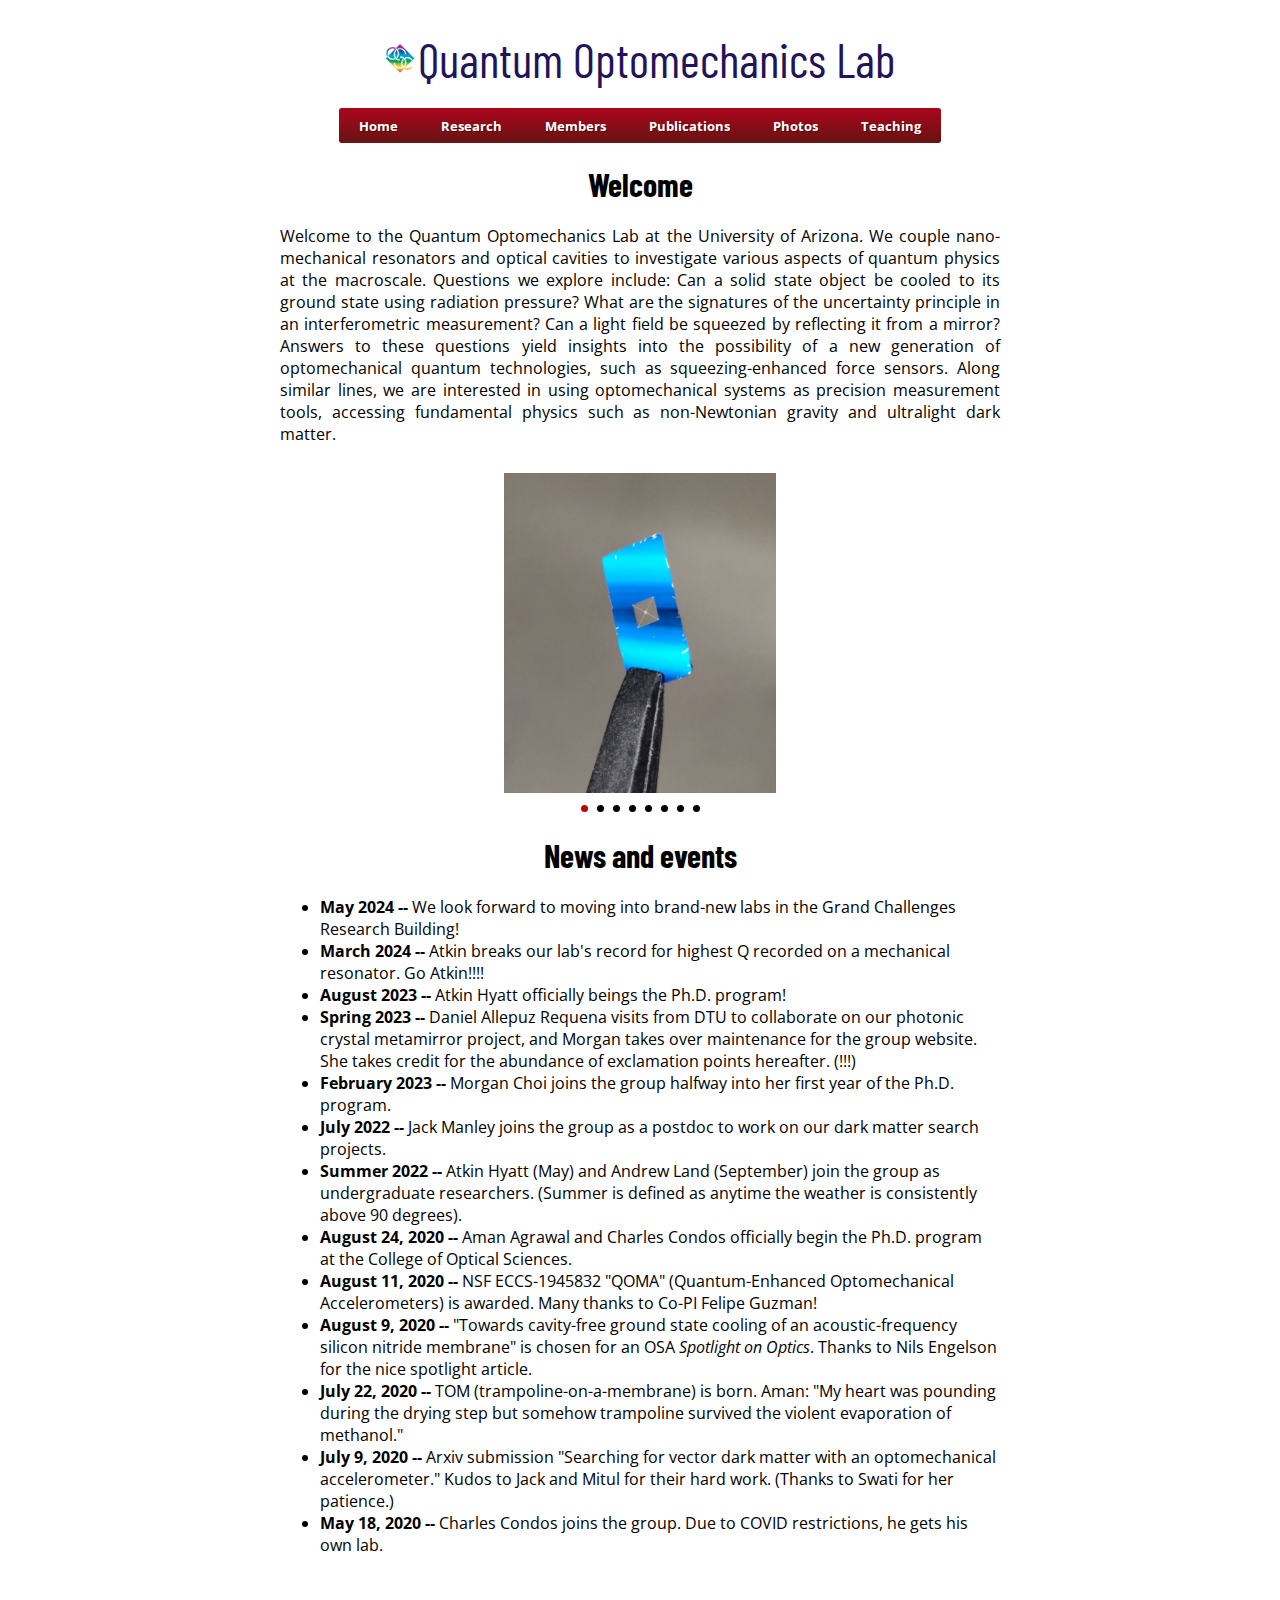
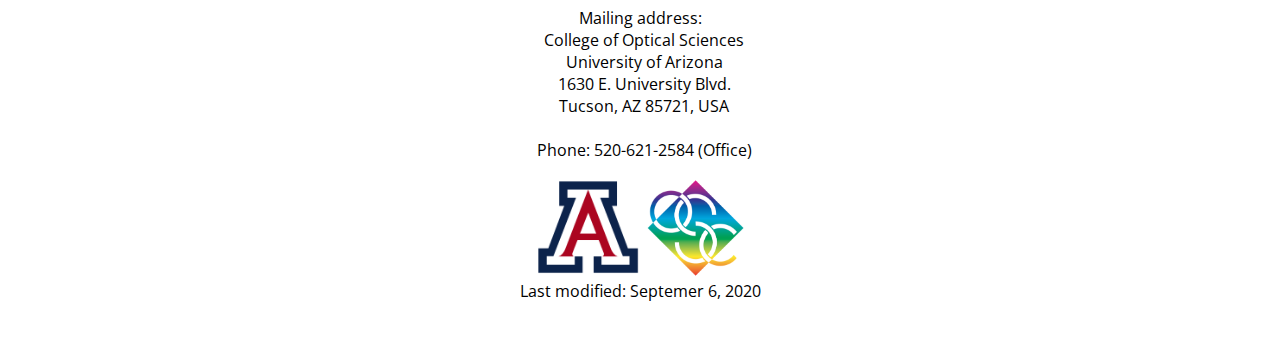
<file: index.html>
<!DOCTYPE html>
<html>
	<head>
		<meta charset="UTF-8">
		<meta name="Author" content="Dalziel Wilson">
		<meta name="google-site-verification" content="BGKd3ZaEyIpyi3OzIvz5R_eZD2DWXoTUtAKOeF7E24w" />
		<link rel='stylesheet' href='default.css'>
		<link href="https://fonts.googleapis.com/css2?family=Barlow+Condensed:wght@500&display=swap" rel="stylesheet">	
		<link href="https://fonts.googleapis.com/css2?family=Open+Sans&display=swap" rel="stylesheet">
		<title> Quantum Optomechanics Lab</title>
	</head>

	<body style="text-align: center; width: 720px; margin: 30px auto 50px; font-family: Barlow Condensed">
	
		<header style="text-align: center;">
			<span style="display: inline-block;
				vertical-align: middle;
				line-height: normal;">
					<a href="https://www.optics.arizona.edu//" target="_blank"><IMG src="images/logo_OSC.png" height="30" border="0" ></a>
			</span>
			<span style="display: inline-block;	
			vertical-align: middle;	
			line-height: normal; 
			font-size:300%; 
			color:rgb(33, 20, 90);
			margin-left: "0.2em">
			Quantum Optomechanics Lab
			<!--Wilson Lab - University of Arizona-->
			</span>
		</header>
		<br/>
	
		<div id="cssmenu">
			<!--enter your hyperlinks here-->
			<ul style="font-family: Barlow Condensed">
				<li><a href="index.html">Home</a></li>
				<!--li class="has-sub"><a href="#" onclick="return false;">Research</a-->
				<li><a href="research.html">Research</a></li>
				<li><a href="members.html">Members</a></li>
				<li><a href="publications.html">Publications</a></li>
				<li><a href="photos.html">Photos</a></li>
				<li><a href="teaching.html">Teaching</a></li>
			</ul>
			
	</div>
		<br/>
		<div>
			<h1>Welcome</h1>
			<!--<h1>Quantum Optomechanics Group</h1>-->
			<!--h4><i>College of Optical Sciences, University of Arizona</i><br/-->
		</div>
		<div style="text-align: justify; margin: auto auto -10px; font-family: 'Open Sans'; font-size:100%">
			Welcome to the Quantum Optomechanics Lab at the University of Arizona. We couple nano-mechanical resonators and optical cavities to investigate various aspects of quantum  physics at the macroscale. Questions we explore include: Can a solid state object be cooled to its ground state using radiation pressure?  What are the signatures of the uncertainty principle in an interferometric measurement?  Can a light field be squeezed by reflecting it from a mirror? Answers to these questions yield insights into the possibility of a new generation of optomechanical quantum technologies, such as squeezing-enhanced force sensors.  Along similar lines, we are interested in using  optomechanical systems as precision measurement tools, accessing fundamental physics such as non-Newtonian gravity and ultralight dark matter.
		</div>
		<br/><br/>
		<div class="slideshow-container">
			<div class="mySlides fade">
				<!--div class="numbertext">1 / 3</div-->
	  			<img src="images/img1.JPG" height="320">
	  			<!--div class="text">Caption Text</div-->
			</div>

			<div class="mySlides fade">
				<img src="images/img7.JPG" height="320">
			</div>
  			
			<div class="mySlides fade">
				<img src="images/img2.JPG" height="320">
			</div>
  
			<div class="mySlides fade">
	  			<img src="images/img3.JPG" height="320">
			</div>

			<div class="mySlides fade">
				<img src="images/img5.JPG" height="320">
		 	</div>

			<div class="mySlides fade">
				<img src="images/img4.JPG" height="320">
			</div>

			<div class="mySlides fade">
				<img src="images/img8.JPG" height="320">
			</div>

			<div class="mySlides fade">
				<img src="images/img10.JPG" height="320">
			</div>
			
		</div>
   		<div style="text-align:center">
			<span class="dot" onclick="currentSlide(1)"></span>
			<span class="dot" onclick="currentSlide(2)"></span>
			<span class="dot" onclick="currentSlide(3)"></span>
			<span class="dot" onclick="currentSlide(4)"></span>
			<span class="dot" onclick="currentSlide(5)"></span>
			<span class="dot" onclick="currentSlide(6)"></span>
			<span class="dot" onclick="currentSlide(7)"></span>
			<span class="dot" onclick="currentSlide(8)"></span>
		</div>

		<div style="text-align: center">
			<h1>News and events</h1>
			<ul style="text-align: left; font-family: 'Open Sans'; font-size:100%">
				<li><b>May 2024 -- </b> We look forward to moving into brand-new labs in the Grand Challenges Research Building! </li>
				<li><b>March 2024 -- </b> Atkin breaks our lab's record for highest Q recorded on a mechanical resonator. Go Atkin!!!! </li>				
				<li><b>August 2023 -- </b> Atkin Hyatt officially beings the Ph.D. program! </li>
				<li><b>Spring 2023 -- </b> Daniel Allepuz Requena visits from DTU to collaborate on our photonic crystal metamirror project, and Morgan takes over maintenance for the group website. She takes credit for the abundance of exclamation points hereafter. (!!!)  </li>				
				<li><b>February 2023 -- </b> Morgan Choi joins the group halfway into her first year of the Ph.D. program. </li>
				<li><b>July 2022 -- </b> Jack Manley joins the group as a postdoc to work on our dark matter search projects. </li>
				<li><b>Summer 2022 -- </b> Atkin Hyatt (May) and Andrew Land (September) join the group as undergraduate researchers. (Summer is defined as anytime the weather is consistently above 90 degrees). </li>				
				<li><b>August 24, 2020 -- </b>Aman Agrawal and Charles Condos officially begin the Ph.D. program at the College of Optical Sciences.</li>
				<li><b>August 11, 2020 -- </b>NSF ECCS-1945832 "QOMA" (Quantum-Enhanced Optomechanical Accelerometers) is awarded.  Many thanks to Co-PI Felipe Guzman!
				<li><b>August 9, 2020 -- </b>"Towards cavity-free ground state cooling of an acoustic-frequency silicon nitride membrane" is chosen for an OSA <i>Spotlight on Optics</i>.  Thanks to Nils Engelson for the nice spotlight article. </li>
				<li><b>July 22, 2020 -- </b>TOM (trampoline-on-a-membrane) is born. Aman: "My heart was pounding during the drying step but somehow trampoline survived the violent evaporation of methanol." </li>
				<li><b>July 9, 2020 -- </b>Arxiv submission "Searching for vector dark matter with an optomechanical accelerometer." Kudos to Jack and Mitul for their hard work. (Thanks to Swati for her patience.) </li>
				<li><b>May 18, 2020 -- </b>Charles Condos joins the group.  Due to COVID restrictions, he gets his own lab.</li>
			</ul>
		</div>
		
		<script>
			var slideIndex = 1;
			showSlides(slideIndex);
			
			function plusSlides(n) {
			  showSlides(slideIndex += n);
			}
			
			function currentSlide(n) {
			  showSlides(slideIndex = n);
			}
			
			function showSlides(n) {
			  var i;
			  var slides = document.getElementsByClassName("mySlides");
			  var dots = document.getElementsByClassName("dot");
			  if (n > slides.length) {slideIndex = 1}    
			  if (n < 1) {slideIndex = slides.length}
			  for (i = 0; i < slides.length; i++) {
				  slides[i].style.display = "none";  
			  }
			  for (i = 0; i < dots.length; i++) {
				  dots[i].className = dots[i].className.replace(" active", "");
			  }
			  slides[slideIndex-1].style.display = "block";  
			  dots[slideIndex-1].className += " active";
			}
			</script>
	</br>
	<div style="text-align: center; font-family: 'Open Sans'; font-size:100%">
		<p>
			Mailing address:<br>
			&nbsp;&nbsp;College of Optical Sciences<br>
			&nbsp;&nbsp;University of Arizona<br>
			&nbsp;&nbsp;1630 E. University Blvd.<br>
			&nbsp;&nbsp;Tucson, AZ 85721, USA<br><br>
			&nbsp;&nbsp;Phone: 520-621-2584  (Office)
		</p>
	</div>
	
	</div>
	
	<div>
		<a href="https://www.arizona.edu/" target="_blank"><IMG src="images/logo_UA.png" height="100" border="0"></a>
		<a href="https://www.optics.arizona.edu//" target="_blank"><IMG src="images/logo_OSC.png" height="100" border="0" ></a>
	</div>
	
	</div>
	<div style="text-align: center; font-family: 'Open Sans'; font-size:100%">
		<div>
		Last modified: Septemer 6, 2020	</div>
	</div>

	</body>

</html>
</file>
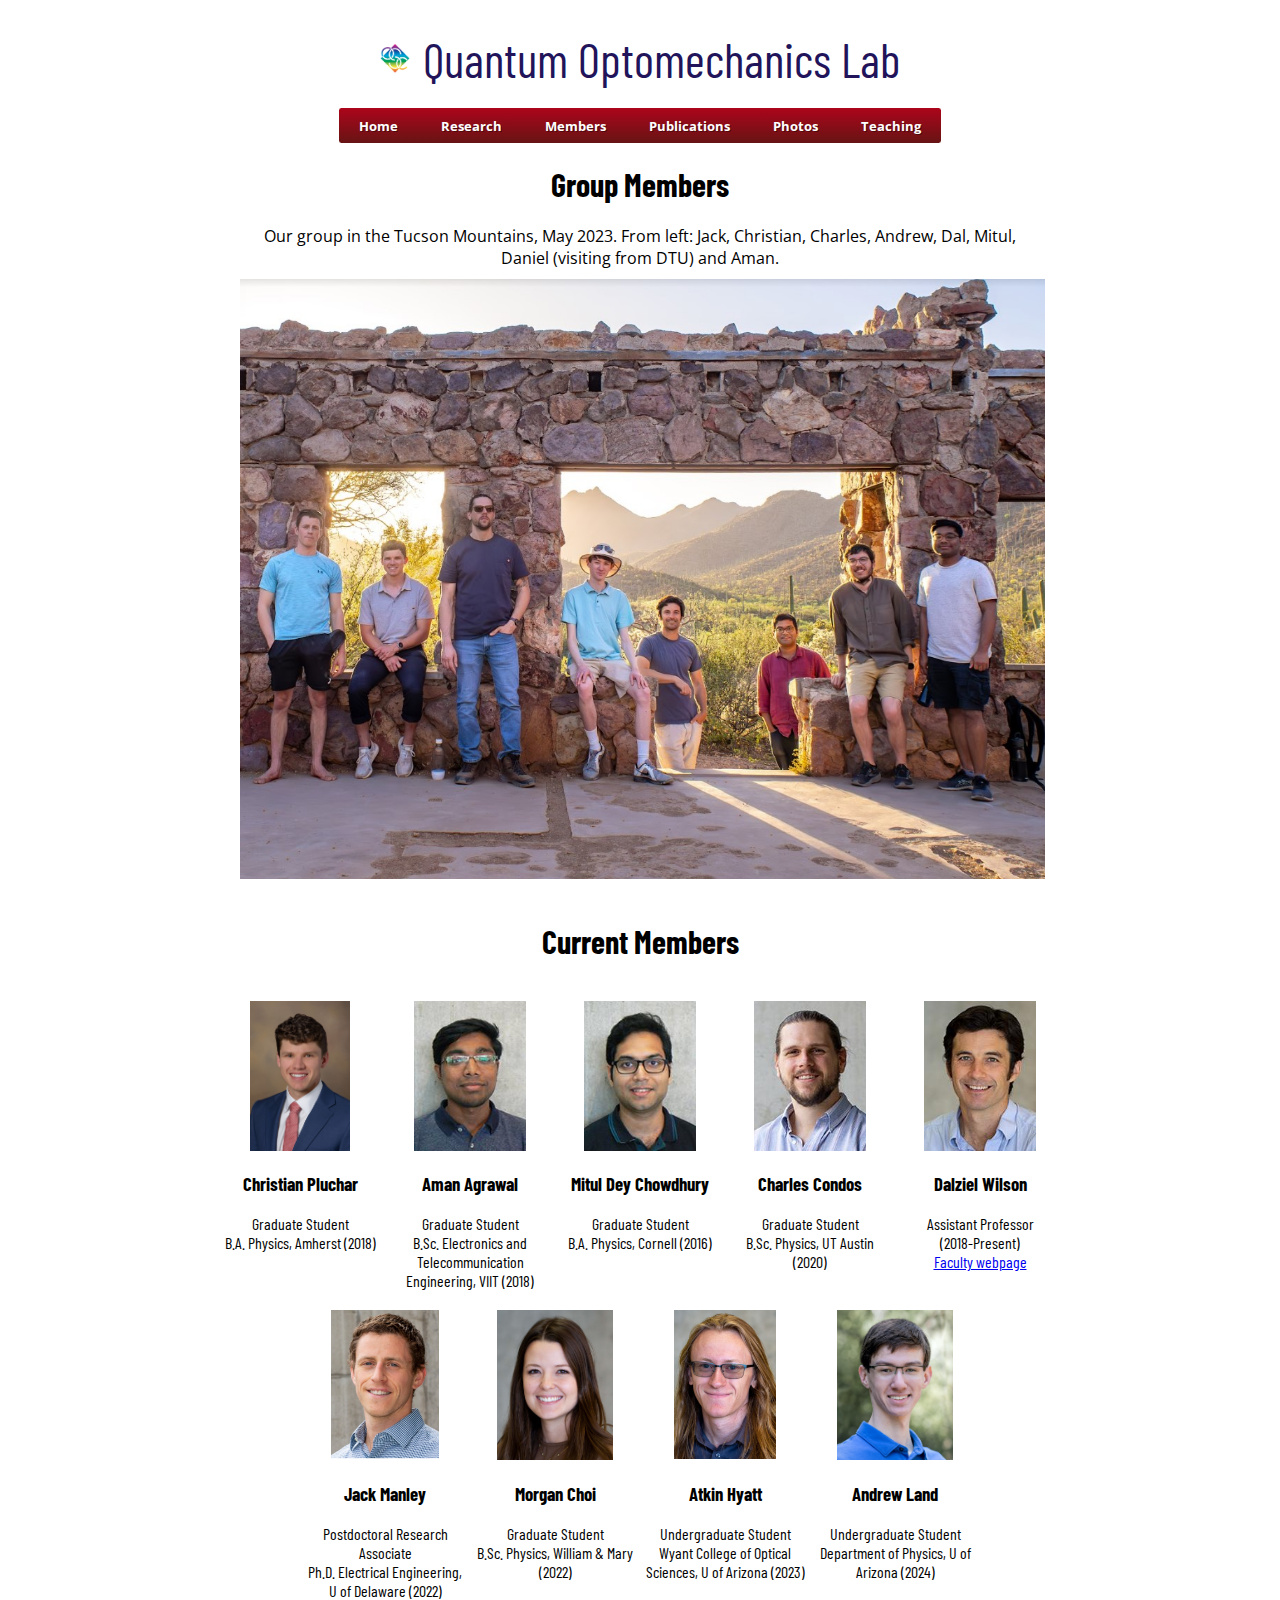
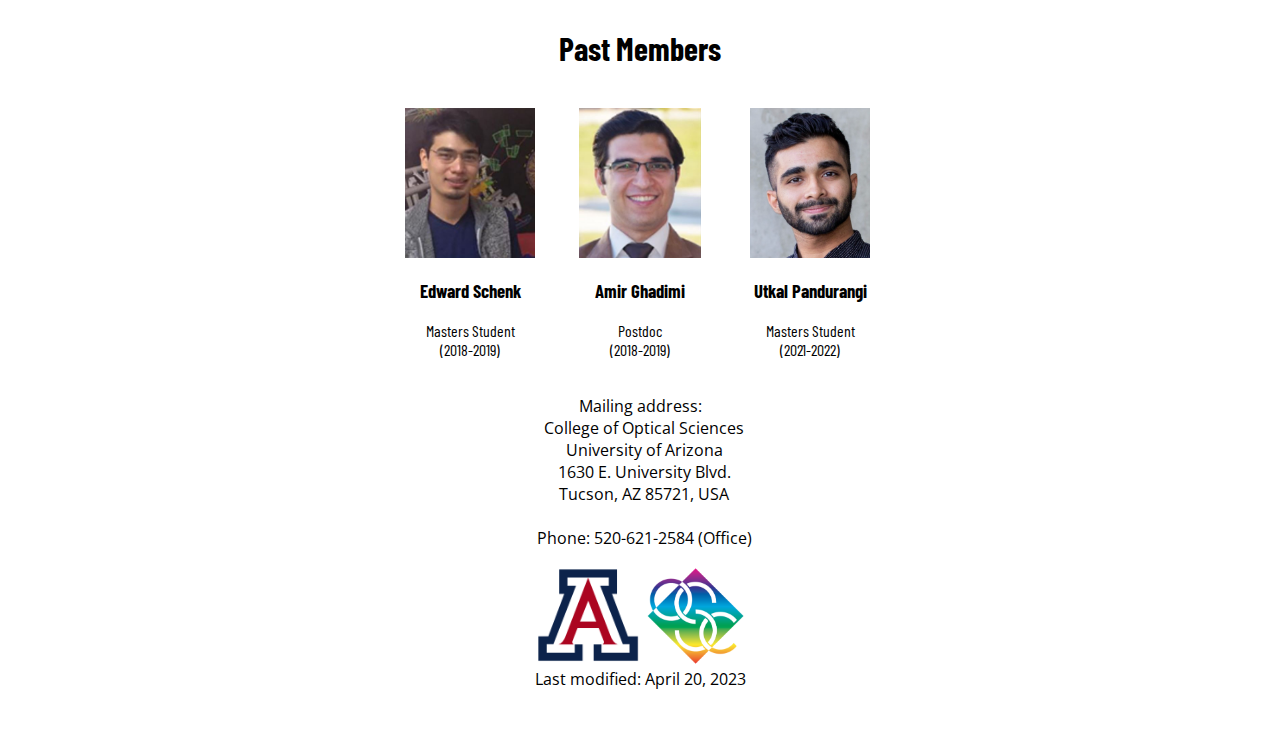
<file: members.html>
<!DOCTYPE html>
<html>
	<head>
		<meta charset="UTF-8">
		<meta name="Author" content="Dalziel Wilson">
		<!-- <link rel='icon' href='images/logo_OSC.png' type='image/png' /> -->
		<link rel='stylesheet' href='default.css'>
		<link href="https://fonts.googleapis.com/css2?family=Barlow+Condensed:wght@500&display=swap" rel="stylesheet">	
		<link href="https://fonts.googleapis.com/css2?family=Open+Sans&display=swap" rel="stylesheet">	
		<title>Quantum Optomechanics Lab</title>
	</head>

	<body style="text-align: center; width: 800px; margin: 30px auto 50px; font-family: Barlow Condensed">
	
		<header style="text-align: center;">
			<span style="display: inline-block;
				vertical-align: middle;
				line-height: normal;">
					<a href="https://www.optics.arizona.edu//" target="_blank"><IMG src="images/logo_OSC.png" height="30" border="0" ></a>
			</span>
			<span style="display: inline-block;	
			vertical-align: middle;	
			line-height: normal; 
			font-size:300%; 
			color:rgb(33, 20, 90);
			margin-left: 0.2em">
			Quantum Optomechanics Lab
			</span>
		</header>
		<br/>
	
		<div id="cssmenu">
			<!--enter your hyperlinks here-->
			<ul style="font-family: Barlow Condensed">
				<li><a href="index.html">Home</a></li>
				<!--li class="has-sub"><a href="#" onclick="return false;">Research</a-->
				<li><a href="research.html">Research</a></li>
				<li><a href="members.html">Members</a></li>
				<li><a href="publications.html">Publications</a></li>
				<li><a href="photos.html">Photos</a></li>
				<li><a href="teaching.html">Teaching</a></li>
			</ul>

	</div>
		<br/>
		<div>
			<h1>Group Members</h1>
			<!--h4><i>College of Optical Sciences, University of Arizona</i><br/-->
			<div style="margin: 0px auto 10px; font-family: 'Open Sans'; font-size:100%">
				Our group in the Tucson Mountains, May 2023.  From left: Jack, Christian, Charles, Andrew, Dal, Mitul, Daniel (visiting from DTU) and Aman.
			</div>
			<div>
				<img src="images/GroupPhotoMay2023.jpg" height="600">
			</div>
			<br/>
				<h1>Current Members</h1><br>
			</div>			
			
			<div style="text-align: center; font-size:100%">
				<section class="grid-1">
					<div class="item-1"><img src="images/christian.jpeg" height="150"><h3>Christian Pluchar</h3><div>Graduate Student</div>B.A. Physics, Amherst (2018)</div>
					<div class="item-2"><img src="images/Aman.jpg" height="150"><h3>Aman Agrawal</h3><div>Graduate Student</div>B.Sc. Electronics and Telecommunication Engineering, VIIT (2018)</div>
					<div class="item-3"><img src="images/Mitul.jpg" height="150"><h3>Mitul Dey Chowdhury</h3><div>Graduate Student</div>B.A. Physics, Cornell (2016)</div>
					<div class="item-4"><img src="images/Charles.jpg" height="150"><h3>Charles Condos</h3><div>Graduate Student</div>B.Sc. Physics, UT Austin (2020)</div>
					<div class="item-5"><img src="images/DJW.jpg" height="150"><h3>Dalziel Wilson</h3><div>Assistant Professor<div>(2018-Present)</div><div><a href="https://www.optics.arizona.edu/research/faculty/profile/dalziel-wilson">Faculty webpage</a></div>
				</section>
				<section class="grid-2">
					<div class="item-1"><img src="images/jack.png" height="150"><h3>Jack Manley</h3><div>Postdoctoral Research Associate</div> Ph.D. Electrical Engineering, U of Delaware (2022)</div>
					<div class="item-2"><img src="images/morgan.png" height="150"><h3>Morgan Choi</h3><div>Graduate Student</div> B.Sc. Physics, William & Mary (2022)</div>
					<div class="item-3"><img src="images/atkin.png" height="150"><h3>Atkin Hyatt</h3><div>Undergraduate Student</div> Wyant College of Optical Sciences, U of Arizona (2023)</div>
					<div class="item-4"><img src="images/andrew.jpg" height="150"><h3>Andrew Land</h3><div>Undergraduate Student</div> Department of Physics, U of Arizona (2024)</div>
				</section>
			</div>
		</br></br>
			<div style="margin-top: -50px">
				<h1>Past Members</h1><br>
			</div>
			</div>
			<div style="text-align: center; font-size:100%">
				<section class="grid-3">
					<div class="item-1"><img src="images/Ed.jpg" height="150"><h3>Edward Schenk</h3><div>Masters Student</div><div>(2018-2019)</div></div>
					<div class="item-2"><img src="images/Amir.jpg" height="150"><h3>Amir Ghadimi</h3><div>Postdoc</div><div>(2018-2019)</div></div>
					<div class="item-3"><img src="images/utkal.png" height="150"><h3>Utkal Pandurangi</h3><div>Masters Student</div><div>(2021-2022)</div></div>
				</section>
			</div>

		<div style="text-align: center; font-family: 'Open Sans'; font-size:100%">
			<p>
				Mailing address:<br>
				&nbsp;&nbsp;College of Optical Sciences<br>
				&nbsp;&nbsp;University of Arizona<br>
				&nbsp;&nbsp;1630 E. University Blvd.<br>
				&nbsp;&nbsp;Tucson, AZ 85721, USA<br><br>
				&nbsp;&nbsp;Phone: 520-621-2584  (Office)
			</p>
		</div>
		
		<div>
			<a href="https://www.arizona.edu/" target="_blank"><IMG src="images/logo_UA.png" height="100" border="0"></a>
			<a href="https://www.optics.arizona.edu//" target="_blank"><IMG src="images/logo_OSC.png" height="100" border="0" ></a>
		</div>
		
		</div>
		<div style="text-align: center; font-family: 'Open Sans'; font-size:100%">
			<div>
			Last modified: April 20, 2023	</div>
		</div>
	</body>

</html>
</file>
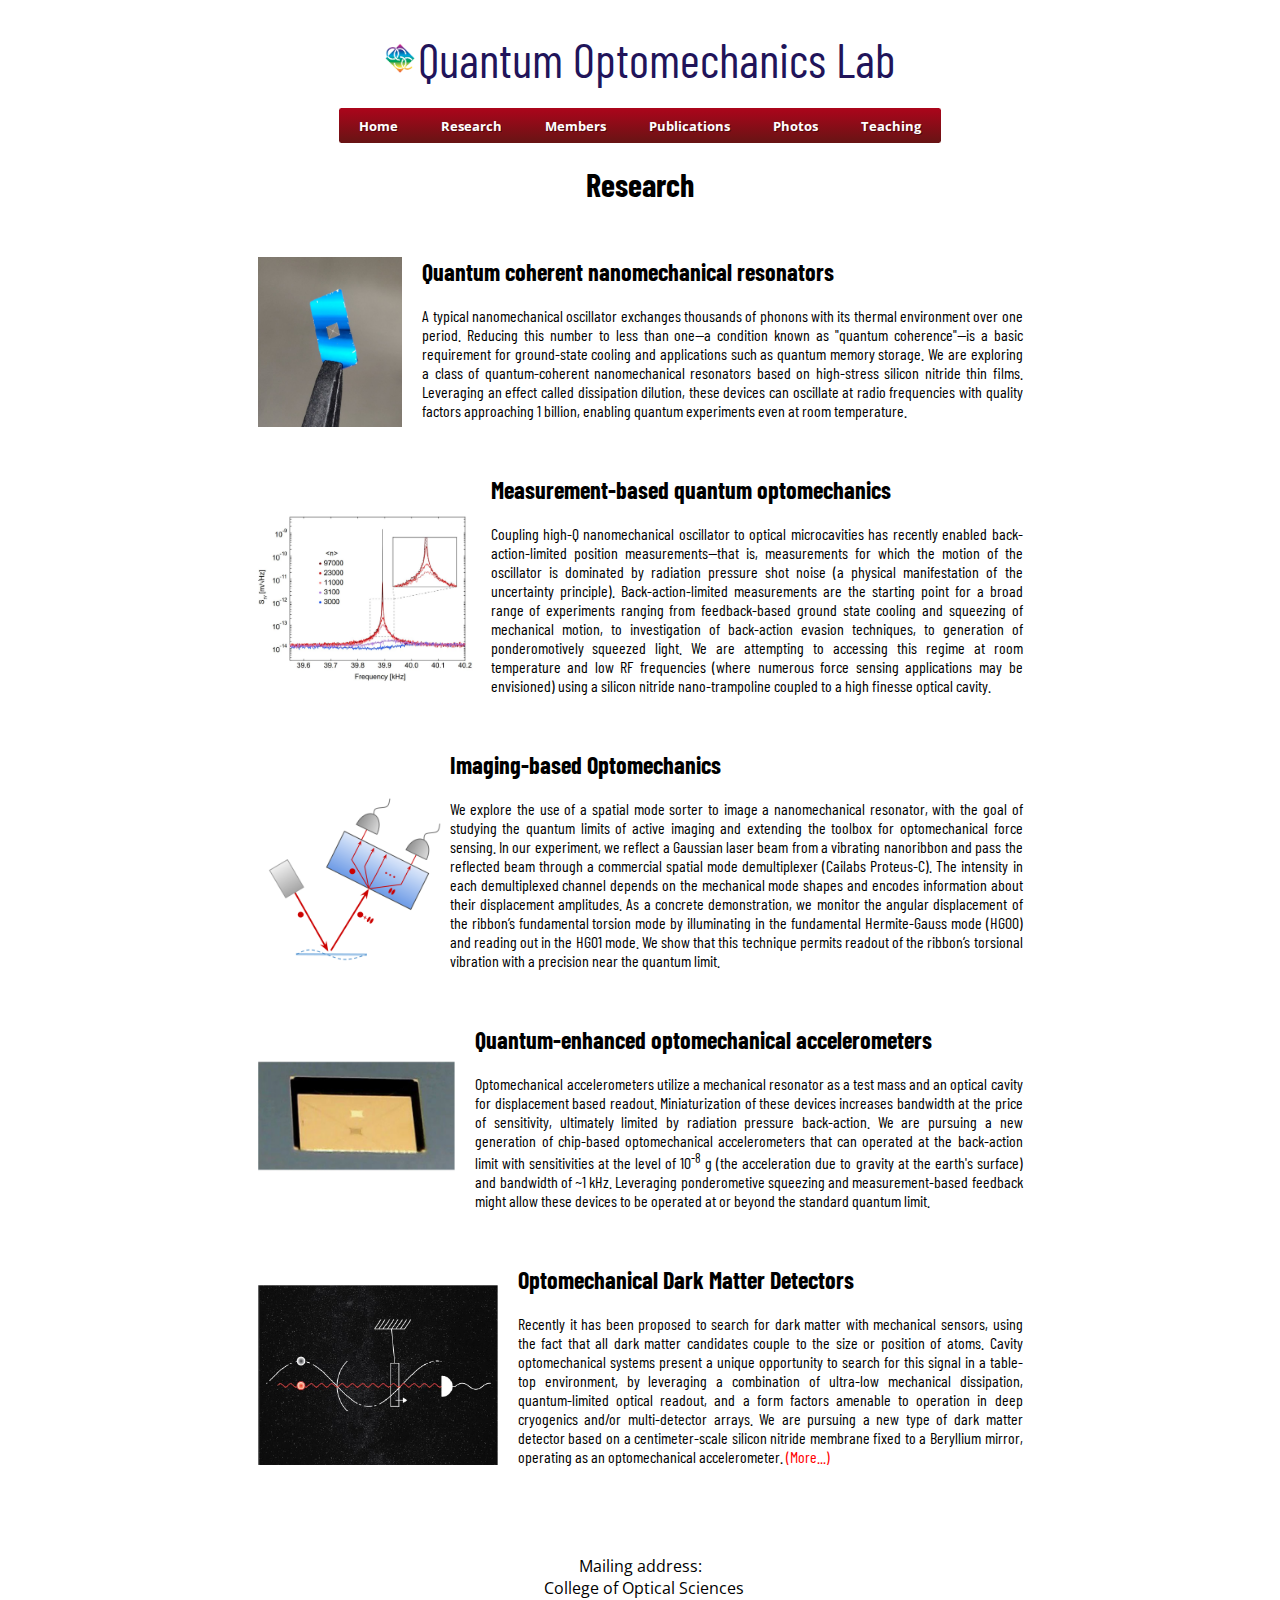
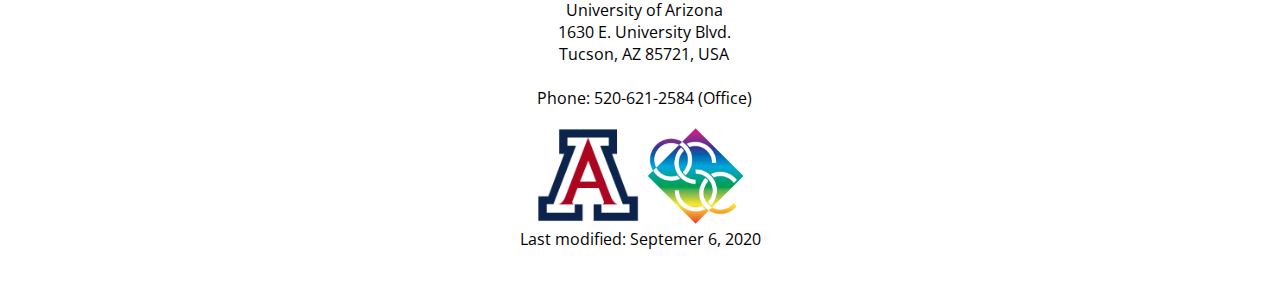
<file: research.html>
<!DOCTYPE html>
<html>
	<head>
		<meta charset="UTF-8">
		<meta name="Author" content="Dalziel Wilson">
		<!-- <link rel='icon' href='images/logo_OSC.png' type='image/png' /> -->
		<link rel='stylesheet' href='default.css'>
		<link href="https://fonts.googleapis.com/css2?family=Barlow+Condensed:wght@500&display=swap" rel="stylesheet">	
		<link href="https://fonts.googleapis.com/css2?family=Open+Sans&display=swap" rel="stylesheet">	
		<title>Quantum Optomechanics Lab</title>
	</head>

	<body style="text-align: center; width: 765px; margin: 30px auto 50px; font-family: Barlow Condensed">
	
		<header style="text-align: center;">
			<span style="display: inline-block;
				vertical-align: middle;
				line-height: normal;">
					<a href="https://www.optics.arizona.edu//" target="_blank"><IMG src="images/logo_OSC.png" height="30" border="0" ></a>
			</span>
			<span style="display: inline-block;	
			vertical-align: middle;	
			line-height: normal; 
			font-size:300%; 
			color:rgb(33, 20, 90);
			margin-left: "0.2em">
			Quantum Optomechanics Lab
			</span>
		</header>
		<br/>
	
		<div id="cssmenu">
			<!--enter your hyperlinks here-->
			<ul style="font-family: Barlow Condensed">
				<li><a href="index.html">Home</a></li>
				<!--li class="has-sub"><a href="#" onclick="return false;">Research</a-->
				<li><a href="research.html">Research</a></li>
				<li><a href="members.html">Members</a></li>
				<li><a href="publications.html">Publications</a></li>
				<li><a href="photos.html">Photos</a></li>
				<li><a href="teaching.html">Teaching</a></li>
		    </ul>

	</div>
		<br/>
		<div>
			<h1 style = "margin-bottom: 15px">Research</h1>
		</br>
		<div class="icon">
			<!--<img class="icon" src="./toroid_icon.png" alt="toroid icon">-->
			<img class="icon" src="images/img1.JPG" height="170" style = "margin-right: 20px; margin-top: 20px"  alt="photonic crystal icon" align-right>
			</div>
		<div class="project-description">
			<h2>Quantum coherent nanomechanical resonators</h2>
			<p>
			A typical nanomechanical oscillator exchanges thousands of phonons with its thermal environment over one period. Reducing this number to less than one--a condition known as "quantum coherence"--is a basic requirement for ground-state cooling and applications such as quantum memory storage. We are exploring a class of quantum-coherent nanomechanical resonators based on high-stress silicon nitride thin films.  Leveraging an effect called dissipation dilution, these devices can oscillate at radio frequencies with quality factors approaching 1 billion, enabling quantum experiments even at room temperature.  
			</p>
		</div>
		</br>
	<div class="icon">
		<!--<img class="icon" src="./toroid_icon.png" alt="toroid icon">-->
		<img class="icon" src="images/img10.JPG" height="170" style = "margin-right: 0px; margin-top: 60px; margin-bottom: -5px"  alt="photonic crystal icon" align-right>
		</div>
	<div class="project-description">
		<h2>Measurement-based quantum optomechanics</h2>
		<p>
		Coupling high-Q nanomechanical oscillator to optical microcavities has recently enabled back-action-limited position measurements--that is, measurements for which the motion of the oscillator is dominated by radiation pressure shot noise (a physical manifestation of the uncertainty principle).   Back-action-limited measurements are the starting point for a broad range of experiments ranging from feedback-based ground state cooling and squeezing of mechanical motion,  to investigation of back-action evasion techniques, to generation of ponderomotively squeezed light.  We are attempting to accessing this regime at room temperature and low RF frequencies (where numerous force sensing applications may be envisioned) using a silicon nitride nano-trampoline coupled to a high finesse optical cavity.  

		<!--Nano-optomechanical systems hold surprising promise as testbeds for quantum measurement and control.  To see this, consider that a commercial AFM cantilever has a zero-point motion of femtometers, which, while small (the size of a proton), is over four orders of magnitude larger than the noise floor of the world's most precise optical interferometer, the Laser Interferometric Gravitational Wave Observatory (LIGO).  Bridging these technologies has been made possible by integrating nanomechanical resonators into optical microcavities, yielding recent demonstrations of position measurements at and beyond the standard quantum limit and measurement-based feedback cooling to the motional ground state, the starting point for a new field of measurement-based quantum optomechanics.-->
		
		<!--forming the now rapidly advancing field of cavity optomechanics.  Combined with quantum coherent nanomechanics, cavity optomechanics is now moving into a new era of measur-->
	</div>

	</br>
	<div class="icon">
		<!--<img class="icon" src="./toroid_icon.png" alt="toroid icon">-->
		<img class="icon" src="images/iqom.png" height="180" style = "margin-right: 0px; margin-top: 60px; margin-bottom: -5px"  alt="photonic crystal icon" align-right>
		</div>
	<div class="project-description">
		<h2>Imaging-based Optomechanics</h2>
		<p>
		We explore the use of a spatial mode sorter to image a nanomechanical resonator, with the goal of studying the quantum limits of active imaging and extending the toolbox for optomechanical force sensing. In our experiment, we reflect a Gaussian laser beam from a vibrating nanoribbon and pass the reflected beam through a commercial spatial mode demultiplexer (Cailabs Proteus-C). The intensity in each demultiplexed channel depends on the mechanical mode shapes and encodes information about their displacement amplitudes. As a concrete demonstration, we monitor the angular displacement of the ribbon’s fundamental torsion mode by illuminating in the fundamental Hermite-Gauss mode (HG00) and reading out in the HG01 mode. We show that this technique permits readout of the ribbon’s torsional vibration with a precision near the quantum limit.
		<!--Nano-optomechanical systems hold surprising promise as testbeds for quantum measurement and control.  To see this, consider that a commercial AFM cantilever has a zero-point motion of femtometers, which, while small (the size of a proton), is over four orders of magnitude larger than the noise floor of the world's most precise optical interferometer, the Laser Interferometric Gravitational Wave Observatory (LIGO).  Bridging these technologies has been made possible by integrating nanomechanical resonators into optical microcavities, yielding recent demonstrations of position measurements at and beyond the standard quantum limit and measurement-based feedback cooling to the motional ground state, the starting point for a new field of measurement-based quantum optomechanics.-->
		
		<!--forming the now rapidly advancing field of cavity optomechanics.  Combined with quantum coherent nanomechanics, cavity optomechanics is now moving into a new era of measur-->
	</div>

	</br>
	<div class="icon">
		<!--<img class="icon" src="./toroid_icon.png" alt="toroid icon">-->
		<img class="icon" src="images/img6.JPG" height="170" style = "margin-right: 20px; margin-top: 30px"  alt="photonic crystal icon">
		</div>
	<div class="project-description">
		<h2>Quantum-enhanced optomechanical accelerometers</h2>
		<p>
		Optomechanical accelerometers utilize a mechanical resonator as a test mass and an optical cavity for displacement based readout.  Miniaturization of these devices increases bandwidth at the price of sensitivity, ultimately limited by radiation pressure back-action.  We are pursuing a new generation of chip-based optomechanical accelerometers that can operated at the back-action limit with sensitivities at the level of 10<sup>-8</sup> g (the acceleration due to gravity at the earth's surface) and bandwidth of ~1 kHz.  Leveraging ponderometive squeezing and measurement-based feedback might allow these devices to be operated at or beyond the standard quantum limit.
	</div>

</br>
<div class="icon">
	<!--<img class="icon" src="./toroid_icon.png" alt="toroid icon">-->
	<img class="icon" src="images/DMsmall.jpg" height="180" style = "margin-right: 20px; margin-top: 40px"  alt="DM figure">
	</div>
<div class="project-description">
	<h2><a href="research_DarkMatter.html" style="text-decoration: none; color:black">Optomechanical Dark Matter Detectors</h2></a>
	<p>
		Recently it has been proposed to search for dark matter with mechanical sensors, using the fact that all dark matter candidates couple to the size or position of atoms.  Cavity optomechanical systems present a unique opportunity to search for this signal in a table-top environment, by leveraging a combination of ultra-low mechanical dissipation, quantum-limited optical readout, and a form factors amenable to operation in deep cryogenics and/or multi-detector arrays.  We are pursuing a new type of dark matter detector based on a centimeter-scale silicon nitride membrane fixed to a Beryllium mirror, operating as an optomechanical accelerometer. <a href="research_DarkMatter.html" style="text-decoration: none; color:red">  (More...)</a>
	</p>
</div>
</br></br></br>
		
		<div style="text-align: center; font-family: 'Open Sans'; font-size:100%">
			<p>
				Mailing address:<br>
				&nbsp;&nbsp;College of Optical Sciences<br>
				&nbsp;&nbsp;University of Arizona<br>
				&nbsp;&nbsp;1630 E. University Blvd.<br>
				&nbsp;&nbsp;Tucson, AZ 85721, USA<br><br>
				&nbsp;&nbsp;Phone: 520-621-2584  (Office)
			</p>
		</div>
		
		</div>
		
		<div>
			<a href="https://www.arizona.edu/" target="_blank"><IMG src="images/logo_UA.png" height="100" border="0"></a>
			<a href="https://www.optics.arizona.edu//" target="_blank"><IMG src="images/logo_OSC.png" height="100" border="0" ></a>
		</div>
		
		</div>
		<div style="text-align: center; font-family: 'Open Sans'; font-size:100%">
			<div>
			Last modified: Septemer 6, 2020	</div>
		</div>
	</body>

</html>
</file>
<file: default.css>
/* ***********************************
/* CSS MENU STYLES
/* *********************************** */


#cssmenu,
#cssmenu ul,
#cssmenu li,
#cssmenu a {
  border: none;
  line-height: 1;
  margin: 0;
  padding: 0;
}
#cssmenu {
  height: 37px;
  display: block;
  border: 1px solid;
  border-radius: 3.5px;
  width: auto;
  border-color: #ffffff;
  margin: 0;
  padding: 0;
  display: inline-block;
}
#cssmenu > ul {
  list-style: inside none;
  margin: 0;
  padding: 0;
}
#cssmenu > ul > li {
  list-style: inside none;
  float: none;
  display: inline-block;
  position: relative;
  margin: 0;
  padding: 0;
}
#cssmenu.align-center > ul {
  text-align: center;
}
#cssmenu.align-center > ul > li {
  float: none;
  margin-left: -3px;
}
#cssmenu.align-center ul ul {
  text-align: left;
}
#cssmenu.align-center > ul > li:first-child > a {
  border-radius: 0;
}
#cssmenu > ul > li > a {
  outline: none;
  display: block;
  position: relative;
  text-align: center;
  text-decoration: none;
  text-shadow: 1px 1px 0 rgba(0, 0, 0, 0.4);
  font-weight: 700;
  font-size: 13px;
  font-family: Open Sans, sans-serif;
  border-right: 0.0px solid #ffffff;
  /*border-right: 1px solid #ffffff;*/
  color: #ffffff;
  padding: 12px 20px;
}
#cssmenu > ul > li:first-child > a {
  border-radius: 5px 0 0 5px;
}
#cssmenu > ul > li > a:not(:last-child):after {
  content: "";
  position: absolute;
  border-right: 1px solid;
  top: -1px;
  bottom: -1px;
  right: -2px;
  z-index: 99;
  border-color: #ffffff;
}
#cssmenu ul li.has-sub:hover > a:after {
  top: 0;
  bottom: 0;
}
#cssmenu > ul > li.has-sub > a:before {
  content: "";
  position: absolute;
  top: 18px;
  right: 6px;
  border: 5px solid transparent;
  border-top: 5px solid #ffffff;
}
#cssmenu > ul > li.has-sub:hover > a:before {
  top: 19px;
}
#cssmenu > ul > li.has-sub:hover > a {
  padding-bottom: 14px;
  z-index: 999;
  border-color: #3f3f3f;
}
#cssmenu ul li.has-sub:hover > ul,
#cssmenu ul li.has-sub:hover > div {
  display: block;
}
#cssmenu > ul > li.has-sub > a:hover,
#cssmenu > ul > li.has-sub:hover > a {
  background: #3f3f3f;
  border-color: #3f3f3f;
}
#cssmenu ul li > ul,
#cssmenu ul li > div {
  display: none;
  width: auto;
  position: absolute;
  top: 38px;
  background: #3f3f3f;
  border-radius: 0 0 5px 5px;
  z-index: 999;
  padding: 10px 0;
}
#cssmenu ul li > ul {
  width: 200px;
}
#cssmenu ul ul ul {
  position: absolute;
}
#cssmenu ul ul li:hover > ul {
  left: 100%;
  top: -10px;
  border-radius: 5px;
}
#cssmenu ul li > ul li {
  display: block;
  list-style: inside none;
  position: relative;
  margin: 0;
  padding: 0;
}
#cssmenu ul li > ul li a {
  outline: none;
  display: block;
  position: relative;
  font: 10pt 'Open Sans', sans-serif;
  color: #ffffff;
	text-align: left;
  text-decoration: none;
  text-shadow: 1px 1px 0 rgba(0, 0, 0, 0.5);
  margin: 0;
  padding: 8px 20px;
}
#cssmenu,
#cssmenu ul ul > li:hover > a,
#cssmenu ul ul li a:hover {
  background: #ac051b;
  background: -moz-linear-gradient(top, #ac051b 0%, rgb(103, 20, 20) 100%);
  background: -webkit-gradient(linear, left top, left bottom, color-stop(0%, #ac051b), color-stop(100%, rgb(103, 20, 20)));
  background: -webkit-linear-gradient(top, #ac051b 0%, rgb(103, 20, 20) 100%);
  background: -o-linear-gradient(top, #ac051b 0%, rgb(103, 20, 20) 100%);
  background: -ms-linear-gradient(top, #ac051b 0%, rgb(103, 20, 20) 100%);
  background: linear-gradient(top, #ac051b 0%, rgb(103, 20, 20) 100%);
}
#cssmenu > ul > li > a:hover {
  background: #080808;
  color: #ffffff;
}
#cssmenu ul ul a:hover {
  color: #ffffff;
}
#cssmenu > ul > li.has-sub > a:hover:before {
  border-top: 5px solid #ffffff;
}

/* Slideshow container */

* {box-sizing:border-box}

.slideshow-container {
  max-width: 1000px;
  position: relative;
  margin: auto;
}

/* Hide the images by default */
.mySlides {
  display: none;
}
  
  /* Caption text */
  /*.text {
    color: #f2f2f2;
    font-size: 15px;
    padding: 8px 12px;
    position: absolute;
    bottom: 30px;
    width: 100%;
    text-align: center;
  }*/
    
  /* The dots/bullets/indicators */
  .dot {
    cursor: pointer;
    height: 7px;
    width: 7px;
    margin: 0 3px;
    background-color: black;
    border-radius: 50%;
    display: inline-block;
    transition: background-color 0.6s ease;
  }
  
  .active, .dot:hover {
    background-color: rgb(182, 8, 8);
  }
  
  /* Fading animation */
  .fade {
    -webkit-animation-name: fade;
    -webkit-animation-duration: 1.5s;
    animation-name: fade;
    animation-duration: 1.5s;
  }
  
  @-webkit-keyframes fade {
    from {opacity: .4}
    to {opacity: 1}
  }
  
  @keyframes fade {
    from {opacity: .4}
    to {opacity: 1}
  }

  .grid-1 {
    justify-content: center;
    display: grid;
    grid-template-columns: 160px 160px 160px 160px 160px;
    grid-template-rows: auto auto auto;
    grid-gap: 10px;
  }

  .grid-2 {
    justify-content: center;
    display: grid;
    grid-template-columns: 160px 160px 160px 160px;
    grid-template-rows: auto auto auto;
    grid-gap: 10px;
  }

  .grid-3 {
    justify-content: center;
    display: grid;
    grid-template-columns: 160px 160px 160px;
    grid-template-rows: auto auto auto;
    grid-gap: 10px;
  }
  
  
div.icon{
  float: left; align: right
}

div.project-description{
  font-size:1em;
  text-align: justify;
}
</file>
